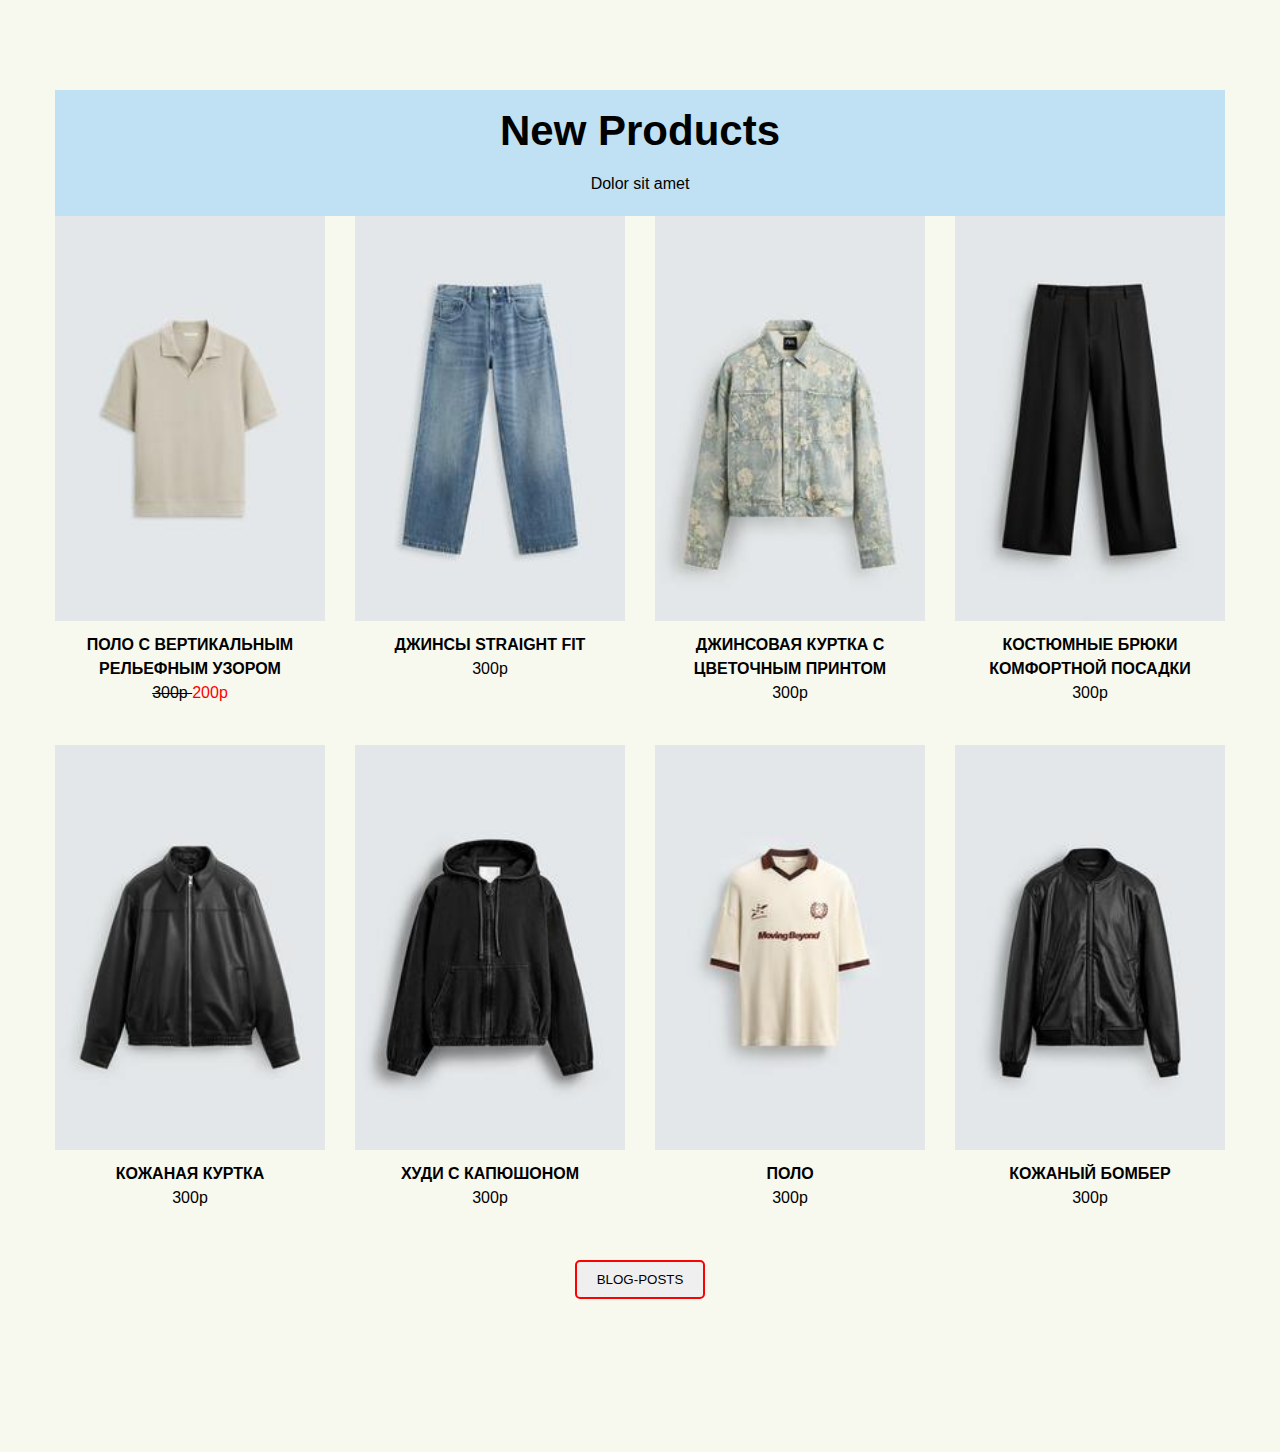
<file: index.html>
<!DOCTYPE html>
<html lang="en">
<head>
    <meta charset="UTF-8">
    <meta name="viewport" content="width=device-width, initial-scale=1.0">
    <title>shop</title>
    <link rel="stylesheet" href="./CSS/global.css">
</head>
<body class="body">
    <section class="section">
        <div class="container">
            <div class="section-header">
                    <h1 class="title-1">New Products</h1>
                    <p class="text">Dolor sit amet</p>
            </div>
            <div class="products_wrapper">
                    <div class="product">
                        <img class="product-img" src="./img/img-1.jpg" alt="">
                        <h4 class="title-2">ПОЛО С ВЕРТИКАЛЬНЫМ РЕЛЬЕФНЫМ УЗОРОМ</h4>
                        <p class="text"><s>300p </s><span>200p</span></p>
                    </div>
                    <div class="product">
                        <img class="product-img" src="./img/img-2.jpg" alt="">
                        <h4 class="title-2">ДЖИНСЫ STRAIGHT FIT</h4>
                        <p class="text">300p</p>
                    </div>
                    <div class="product">
                        <img class="product-img" src="./img/img-3.jpg" alt="">
                        <h4 class="title-2">ДЖИНСОВАЯ КУРТКА С ЦВЕТОЧНЫМ ПРИНТОМ</h4>
                        <p class="text">300p</p>
                    </div>
                    <div class="product">
                        <img class="product-img" src="./img/img-4.jpg" alt="">
                        <h4 class="title-2">КОСТЮМНЫЕ БРЮКИ КОМФОРТНОЙ ПОСАДКИ</h4>
                        <p class="text">300p</p>
                    </div>
                    <div class="product">
                        <img class="product-img" src="./img/img-5.jpg" alt="">
                        <h4 class="title-2">КОЖАНАЯ КУРТКА</h4>
                        <p class="text">300p</p>
                    </div>
                    <div class="product">
                        <img class="product-img" src="./img/img-6.jpg" alt="">
                        <h4 class="title-2">ХУДИ С КАПЮШОНОМ</h4>
                        <p class="text">300p</p>
                    </div>
                    <div class="product">
                        <img class="product-img" src="./img/img-7.jpg" alt="">
                        <h4 class="title-2">ПОЛО</h4>
                        <p class="text">300p</p>
                    </div>
                    <div class="product">
                        <img class="product-img" src="./img/img-8.jpg" alt="">
                        <h4 class="title-2">КОЖАНЫЙ БОМБЕР</h4>
                        <p class="text">300p</p>
                    </div>

                    
                    
            </div>
            <div class="button">
                <button><a href=".//blog.html">BLOG-POSTS</a></button>
            </div>            
        </div>
    </section>
</body>
</html>
</file>
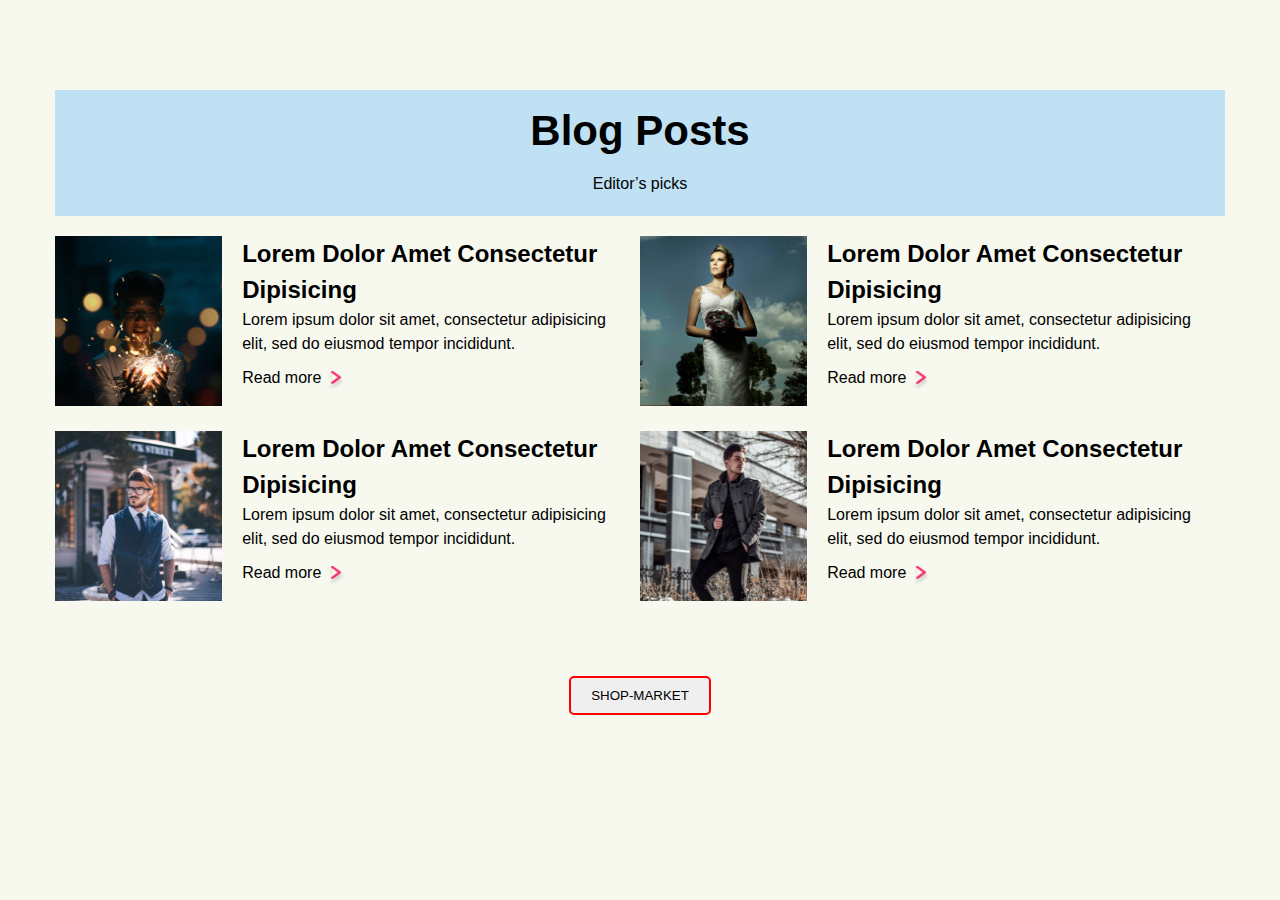
<file: blog.html>
<!DOCTYPE html>
<html lang="en">
<head>
    <meta charset="UTF-8">
    <meta name="viewport" content="width=device-width, initial-scale=1.0">
    <title>blog</title>
    <link rel="stylesheet" href="./CSS/global.css">
</head>
<body class="body">
    <section class="section">
        <div class="container">
            <div class="section-header">
                    <h1 class="title-1">Blog Posts</h1>
                    <p class="text">Editor’s picks</p>
            </div>

            <div class="products_wrapper_blog">
                <div class="wrapper-blog">
                    <div class="img-blog">
                        <img class="img-blog-2" src="./img/img-post/Rectangle 6.jpg" alt="">
                    </div>
                    <div class="wrapper-text">
                        <h2 class="title-2">
                            Lorem Dolor Amet Consectetur Dipisicing 
                        </h2>
                        <p class="text">
                            Lorem ipsum dolor sit amet, consectetur adipisicing elit, sed do eiusmod tempor incididunt.
                        </p>
                        <div class="button-1">
                            <a href="#!">Read more</a>
                            <img class="strelka" src="./img/img-post/Shape.png" alt="">
                        </div>
                        
                    </div>
                    
                </div>
                <div class="wrapper-blog">
                    <div class="img-blog">
                        <img class="img-blog-2" src="./img/img-post/Rectangle 4.jpg" alt="">
                    </div>
                    <div class="wrapper-text">
                        <h2 class="title-2">
                            Lorem Dolor Amet Consectetur Dipisicing 
                        </h2>
                        <p class="text">
                            Lorem ipsum dolor sit amet, consectetur adipisicing elit, sed do eiusmod tempor incididunt.
                        </p>
                        <div class="button-1">
                            <a href="#!">Read more</a>
                            <img class="strelka" src="./img/img-post/Shape.png" alt="">
                        </div>

                    
                    </div>
                    
                </div>
                <div class="wrapper-blog">
                    <div class="img-blog">
                        <img class="img-blog-2" src="./img/img-post/Rectangle 3.jpg" alt="">
                    </div>
                    <div class="wrapper-text">
                        <h2 class="title-2">
                            Lorem Dolor Amet Consectetur Dipisicing 
                        </h2>
                        <p class="text">
                            Lorem ipsum dolor sit amet, consectetur adipisicing elit, sed do eiusmod tempor incididunt.
                        </p>
                        <div class="button-1">
                            <a href="#!">Read more</a>
                            <img class="strelka" src="./img/img-post/Shape.png" alt="">
                        </div>
                    </div>
                    
                </div>
                <div class="wrapper-blog">
                    <div class="img-blog">
                        <img class="img-blog-2" src="./img/img-post/Rectangle 2.jpg" alt="">
                    </div>
                    <div class="wrapper-text">
                        <h2 class="title-2">
                            Lorem Dolor Amet Consectetur Dipisicing 
                        </h2>
                        <p class="text">
                            Lorem ipsum dolor sit amet, consectetur adipisicing elit, sed do eiusmod tempor incididunt.
                        </p>
                        <div class="button-1">
                            <a href="#!">Read more</a>
                            <img class="strelka" src="./img/img-post/Shape.png" alt="">
                        </div>
                    </div>
                    
                </div>
            </div>


            <div class="button">
                <button><a href="./index.html">SHOP-MARKET</a></button>
            </div>            
        </div>
    </section>
</body>
</html>
</file>
<file: CSS/global.css>
/* общий сброс */
*, *::after, *::before{
    padding: 0;
    margin: 0;
    box-sizing: border-box; /*Регулирует размеры и отступы, т.е. позволяет браузеру правильно считывать логику (400px значение бокса + 20px отступ =
    380px внутреннее содержание контента бокса и 20px отступа.*/
}

h1, h2, h3, h4, h5, h6, p {
    font-family: inherit; /*inherit нужен чтобы присвоить значение от родительского элемента, плюс это необходимо прописывать в начале каждого css*/
}

button {
    display: inline-block; /*display: inline-block нужен на линейных элементах, нужен чтобы аттрибуты css блочных элементов правильно работали на 
    линейных элементов*/
}

/* Если не указать для input, textarea, button аттрибут font-family: inherit то они не примут стиль текста от body */

a, a:hover{
    text-decoration: none; /*Делает так чтобы после наведения не подчеркивалась ссылка (не появлялась нижняя полоса под ссылкой)*/
    color: #000;/*Не позволяет менять цвет ссылки при наведения и после нажатия*/
}

img {
    display: block; /*Преобразует тип img в Блочный элемент*/
    width: 100%; /*Позволяет всегда брать значение от своего родителя то есть 100% ширины от родительского блока*/
    height: auto;
}

/* body */

.body{
    font-family: Arial, Helvetica, sans-serif;
    line-height: 1.5;
    background-color: #f7f8ee;
}

.section {
    padding-top: 90px;
    padding-bottom: 133px;
}
.container {
    max-width: 1200px;
    margin-left: auto;
    margin-right: auto;
    padding-left: 15px;
    padding-right: 15px;
}
.section-header {
    text-align: center;
    padding: 20px 0;
    background-color: #bfe1f3;
}
.title-1 {
    font-size: 42px;
    line-height: 1;
    margin-bottom: 20px;
}
.text {
    font-size: 16px;
}

.product {
    width: 270px;
    height: auto;
    text-align: center;
}
.products_wrapper{
    display: flex;
    flex-wrap: wrap;
    column-gap: 30px;
    row-gap: 40px;

    justify-content: center;

}

.product-img{
    margin-bottom: 12px;
}


img{
    display: block;
    max-width: 100%;
    height: auto;
}
span{
    color: red;
}

button{
    border: solid 2px red;
    border-radius: 5px;
    padding: 10px 20px;
    margin-top: 30px;
    transition: all 0.5s;

}
button:hover{
    background-color: rgb(243, 213, 213);
}
.button{
    text-align: center;
    padding: 20px 0;
}



.wrapper-text{

    padding-right: 20px;
    margin-bottom: 30px;

    width: 100%;
    height: 100%;
}


.products_wrapper_blog {
    display: flex;
    flex-wrap: wrap;
    margin-top: 20px;
    
}
.wrapper-blog {
    display: flex;
    justify-content: center;


    width: 50%;
    height:50%;

}
.img-blog {
    margin-bottom: 20px;
    padding-right: 20px;

}
.img-blog-2 {
    width: 250px;
    height: 170px;
    
}
.strelka{
    width: 20px;
    height: 20px;
    margin-top: 5px;
    margin-left: 5px;
}
.button-1{
    display: flex;
    align-items: flex-start;
    margin-top: 10px;
    padding-bottom: 10px;
}
</file>
